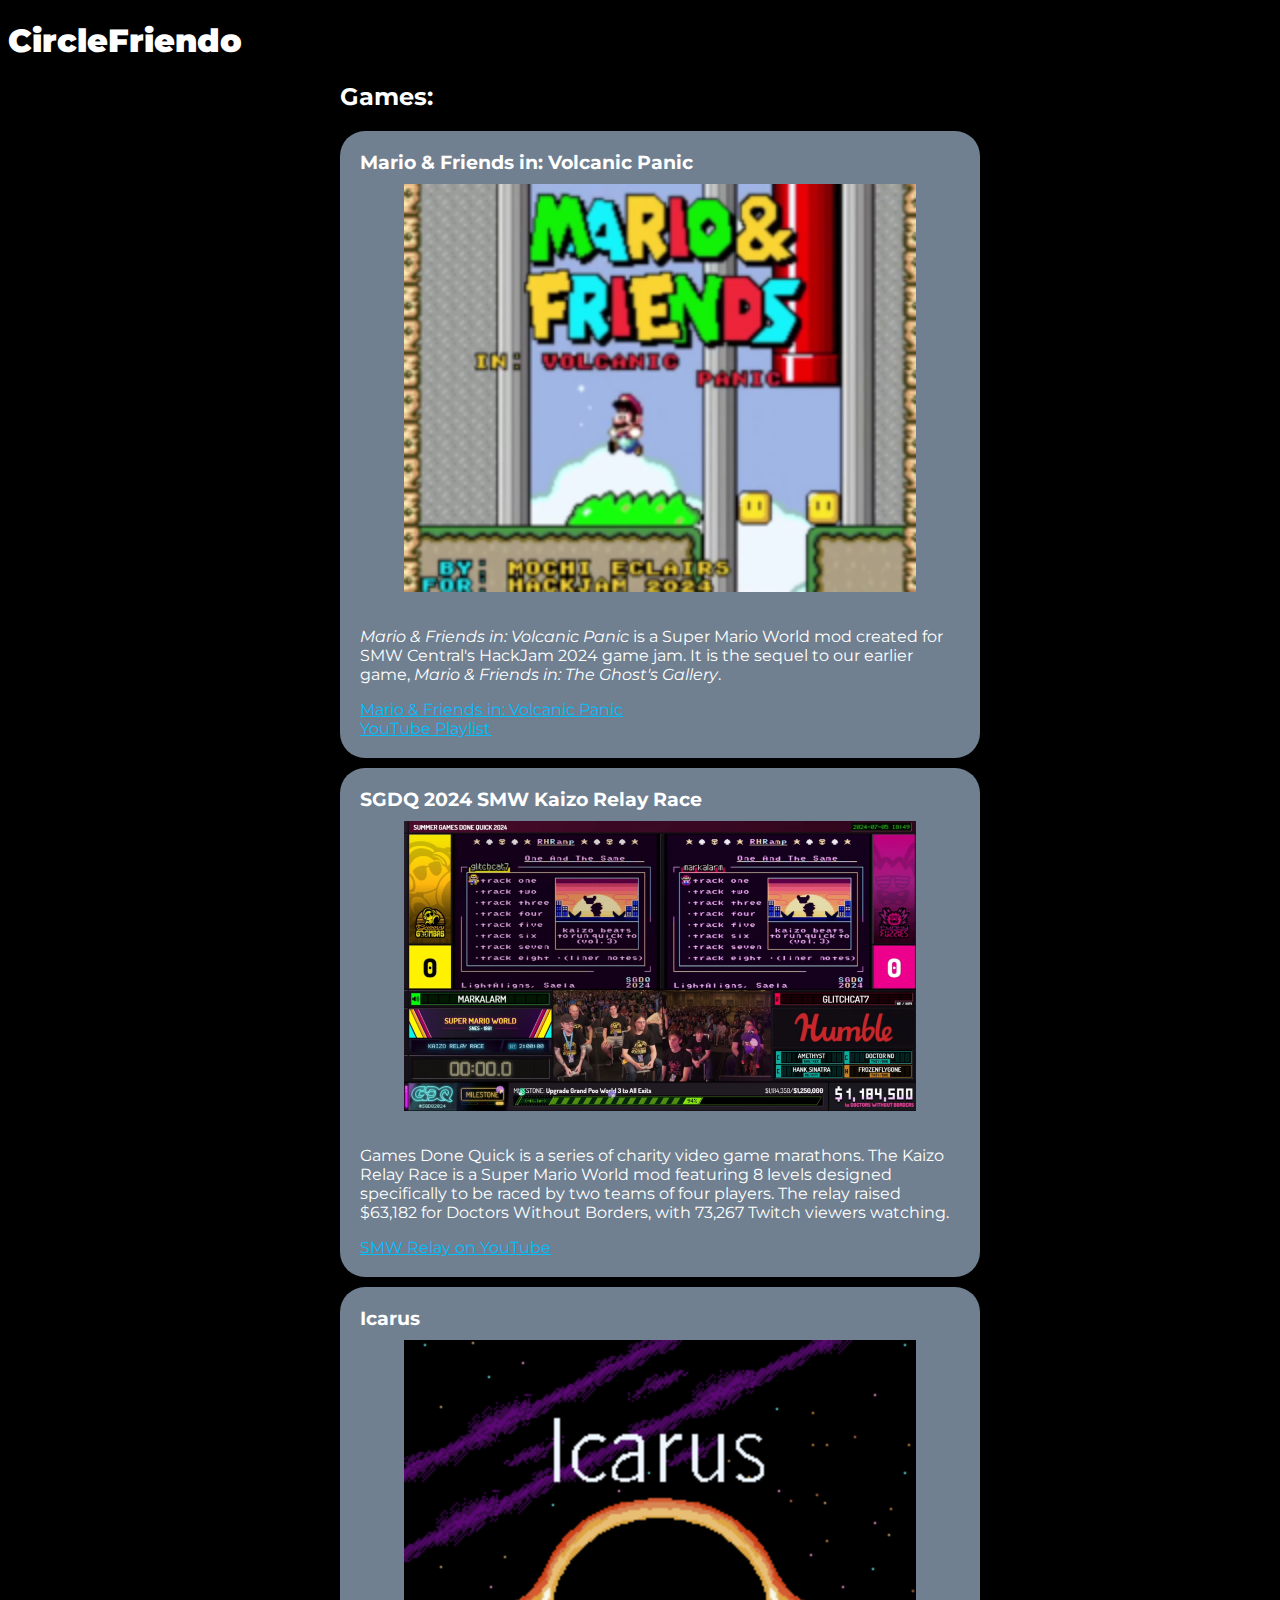
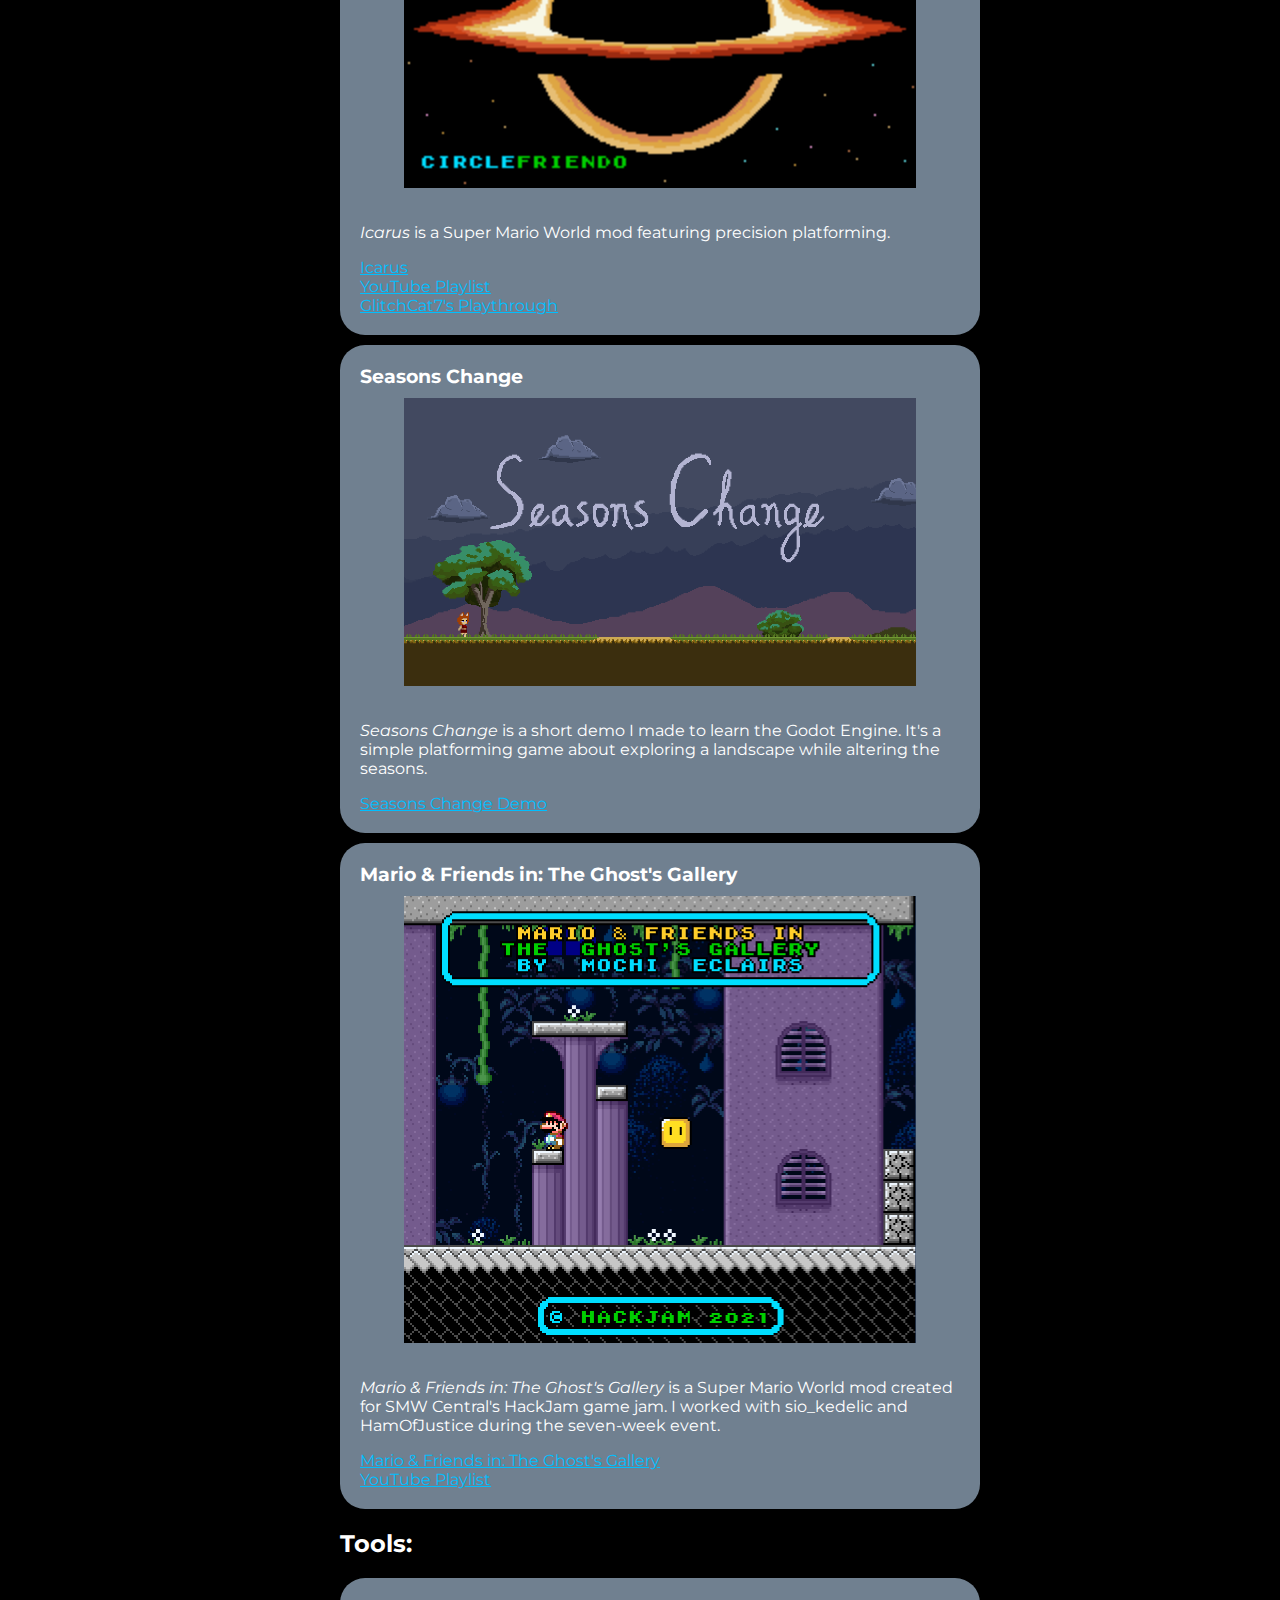
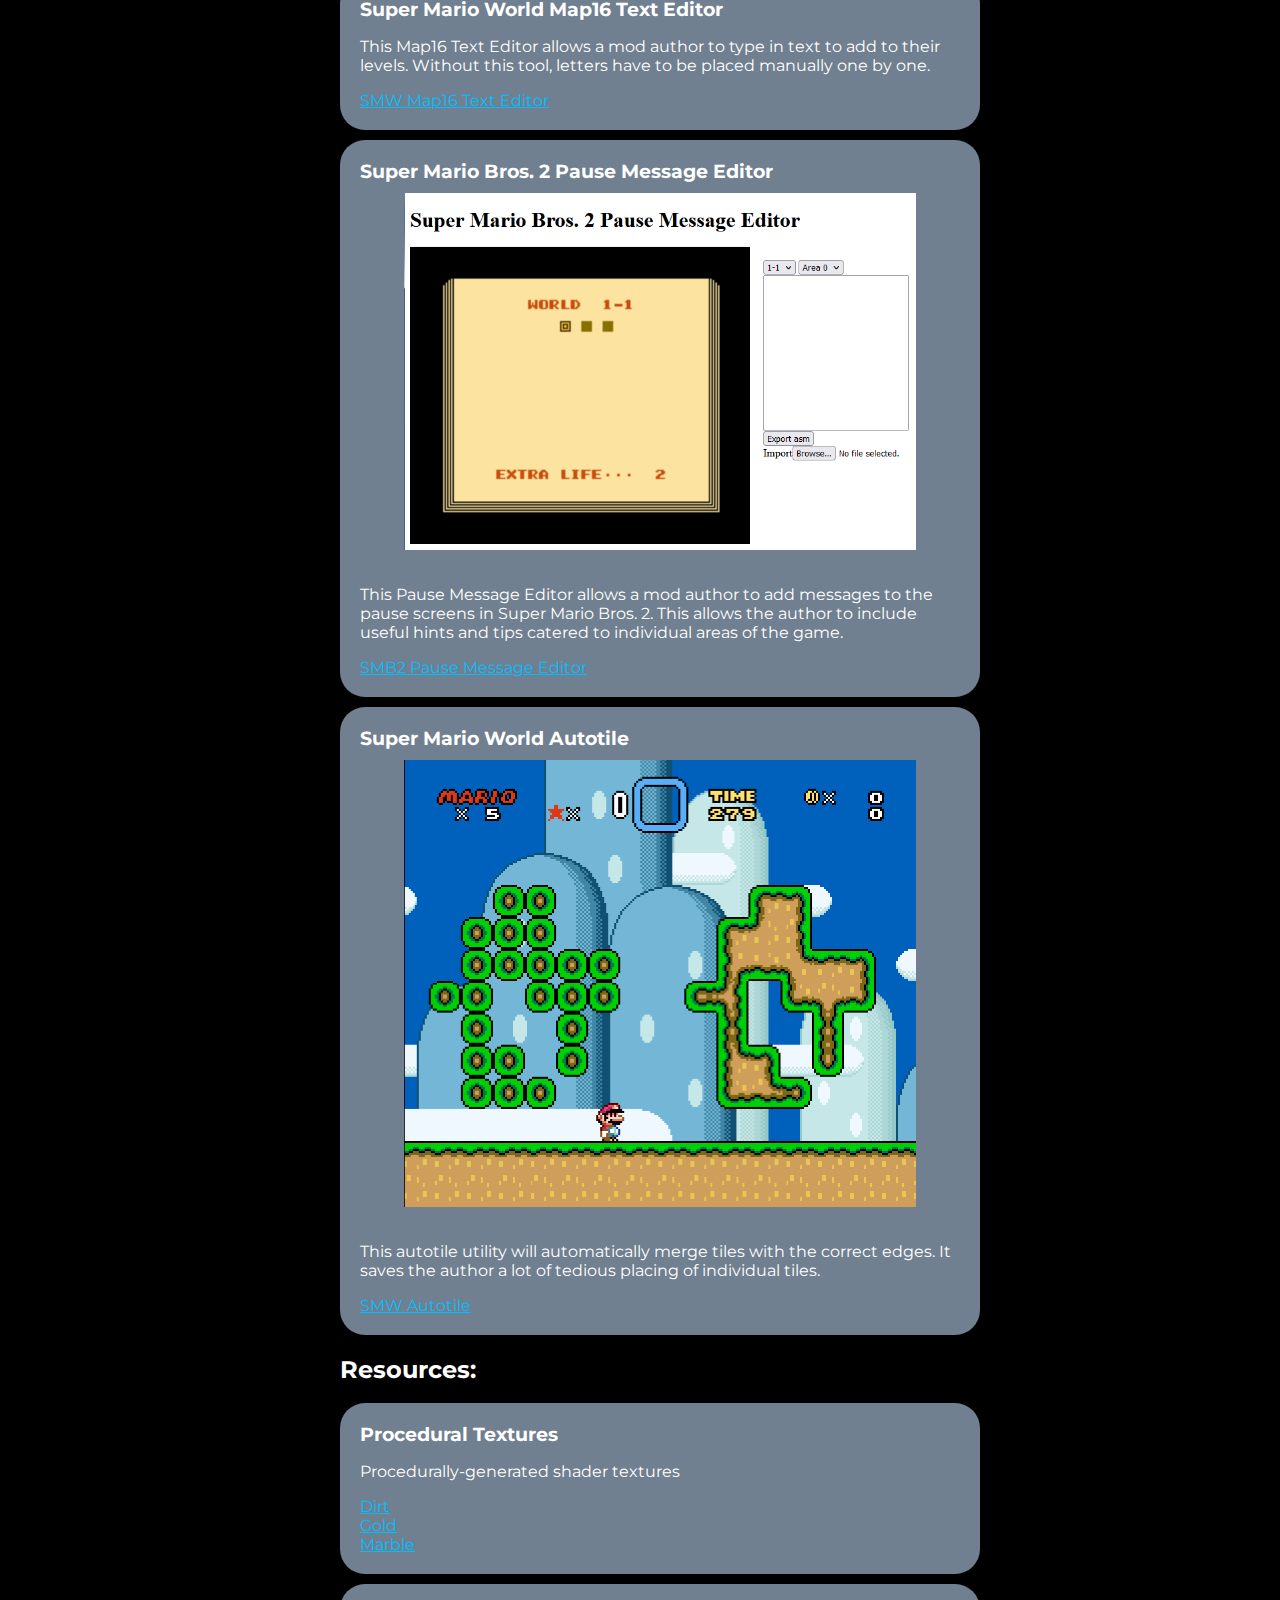
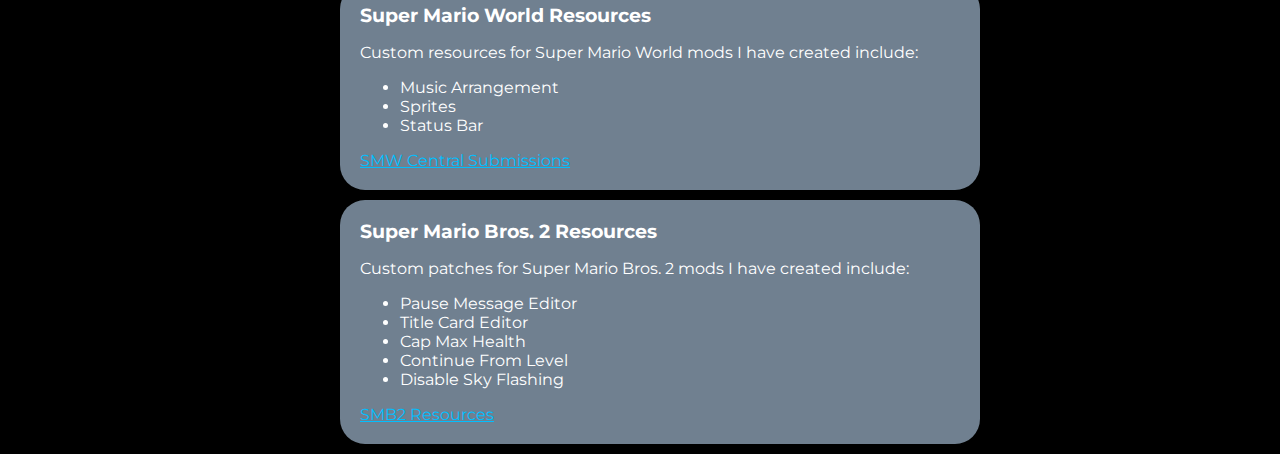
<file: index.html>
<!DOCTYPE html>
<html lang="en">
  <head>
    <meta charset="UTF-8">
    <meta name="viewport" content="width=device-width, initial-scale=1.0">

    <meta http-equiv='cache-control' content='no-cache'> 
    <meta http-equiv='expires' content='0'> 
    <meta http-equiv='pragma' content='no-cache'>
	  
    <title>CircleFriendo's Portfolio</title>
    <link rel="stylesheet" href="style.css">
    <link rel="stylesheet" href="https://fonts.googleapis.com/css?family=Montserrat">
    <style>
	body, h1,h2,h3,h4,h5,h6 {font-family: "Montserrat", sans-serif}
    </style>
  </head>
  <body>
    <h1><b>CircleFriendo</b></h1>
    <div class="main">
    
    <h2>Games:</h2>
    <div class="game-section">
	    <h3>Mario & Friends in: Volcanic Panic</h3>
	    <img src="screenshots/VolcanicPanicTitle.png" width="512"><br>
	    <p><i>Mario & Friends in: Volcanic Panic</i> is a Super Mario World mod created for SMW Central's HackJam 2024 game jam. It is the sequel to our earlier game, <i>Mario & Friends in: The Ghost's Gallery</i>.</p>
	    <a href="https://www.smwcentral.net/?p=section&a=details&id=38822">Mario & Friends in: Volcanic Panic</a><br>
	    <a href="https://www.youtube.com/watch?v=SgebGboFd5g&list=PL4X_iSktG2z0Xmqf798KnON0zKM2K6sEP">YouTube Playlist</a><br>
    </div>	
    <div class="game-section">
	    <h3>SGDQ 2024 SMW Kaizo Relay Race</h3>
	    <img src="screenshots/SGDQ2024Relay.png" width="512"><br>
	    <p>Games Done Quick is a series of charity video game marathons. The Kaizo Relay Race is a Super Mario World mod featuring 8 levels designed specifically to be raced by two teams of four players. The relay raised $63,182 for Doctors Without Borders, with 73,267 Twitch viewers watching.</p>
	    <a href="https://www.youtube.com/watch?v=7Jw8hz0oMgk">SMW Relay on YouTube</a><br>
    </div>
    <div class="game-section">
	    <h3>Icarus</h3>
	    <img src="screenshots/IcarusTitle.png" width="512"><br>
	    <p><i>Icarus</i> is a Super Mario World mod featuring precision platforming.</p>
	    <a href="https://www.smwcentral.net/?p=section&a=details&id=37866">Icarus</a><br>
	    <a href="https://www.youtube.com/watch?v=AEXYH5c_L6A&list=PL4X_iSktG2z3cD9kr5rQW3geWbpdDPIrN">YouTube Playlist</a><br>
	    <a href="https://www.twitch.tv/videos/2164889328">GlitchCat7's Playthrough</a><br>
    </div>	    
    <div class="game-section">
	    <h3>Seasons Change</h3>
	    <img src="screenshots/SeasonsChangeTitle.png" width="512"><br>
	    <p><i>Seasons Change</i> is a short demo I made to learn the Godot Engine. It's a simple platforming game about exploring a landscape while altering the seasons.</p>
	    <a href="https://circlefriendo.itch.io/seasons-change">Seasons Change Demo</a><br>
    </div>
    <div class="game-section">
	    <h3>Mario & Friends in: The Ghost's Gallery</h3>
	    <img src="screenshots/MarioAndFriendsTitle.png" width="512"><br>
	    <p><i>Mario & Friends in: The Ghost's Gallery</i> is a Super Mario World mod created for SMW Central's HackJam game jam. I worked with sio_kedelic and HamOfJustice during the seven-week event.</p>
	    <a href="https://www.smwcentral.net/?p=section&a=details&id=29048">Mario & Friends in: The Ghost's Gallery</a><br>
	    <a href="https://www.youtube.com/watch?v=M4moXa5db6A&list=PL4X_iSktG2z3zAZlg0uFkCWPA_c4Aj4KR">YouTube Playlist</a><br>
    </div>	    
    

    <h2>Tools:</h2>
    <div class="game-section">
	    <h3>Super Mario World Map16 Text Editor</h3>
	    <p>This Map16 Text Editor allows a mod author to type in text to add to their levels. Without this tool, letters have to be placed manually one by one.</p>
	    <a href="https://circlefriendo.github.io/smw-map16-text-editor/">SMW Map16 Text Editor</a><br>
    </div>
    <div class="game-section">
	    <h3>Super Mario Bros. 2 Pause Message Editor</h3>
	    <img src="screenshots/PauseMessageEditor.png" width="512"><br>
	    <p>This Pause Message Editor allows a mod author to add messages to the pause screens in Super Mario Bros. 2. This allows the author to include useful hints and tips catered to individual areas of the game.</p>
	    <a href="https://circlefriendo.github.io/smb2-pause-message-editor/">SMB2 Pause Message Editor</a><br>
    </div>
    <div class="game-section">
	    <h3>Super Mario World Autotile</h3>
	    <img src="screenshots/Autotile.png" width="512"><br>
	    <p>This autotile utility will automatically merge tiles with the correct edges. It saves the author a lot of tedious placing of individual tiles.</p>
	    <a href="https://github.com/CircleFriendo/AutotileUberasm">SMW Autotile</a><br>
    </div>	

    <h2>Resources:</h2>
    <div class="game-section">
	    <h3>Procedural Textures</h3>
	    <p>Procedurally-generated shader textures</p>
	    <a href="proceduralshaders/dirt.html">Dirt</a><br>
	    <a href="proceduralshaders/gold.html">Gold</a><br>
	    <a href="proceduralshaders/marble.html">Marble</a><br>
    </div>	
    <div class="game-section">
	    <h3>Super Mario World Resources</h3>
	    <p>Custom resources for Super Mario World mods I have created include:
	    <ul>
	      <li>Music Arrangement</li>
	      <li>Sprites</li>	
	      <li>Status Bar</li>	    
	    </ul></p>
	    <a href="https://www.smwcentral.net/?p=submissions&user=49634">SMW Central Submissions</a><br>
    </div>
    <div class="game-section">
	    <h3>Super Mario Bros. 2 Resources</h3>
	    <p>Custom patches for Super Mario Bros. 2 mods I have created include:
	    <ul>
	      <li>Pause Message Editor</li>
	      <li>Title Card Editor</li>	
	      <li>Cap Max Health</li>	    
	      <li>Continue From Level</li>
	      <li>Disable Sky Flashing</li>
	    </ul></p>
	    <a href="https://github.com/CircleFriendo/smb2-resources">SMB2 Resources</a><br>
    </div>	


	    
    </div>
  </body>
</html>
</file>
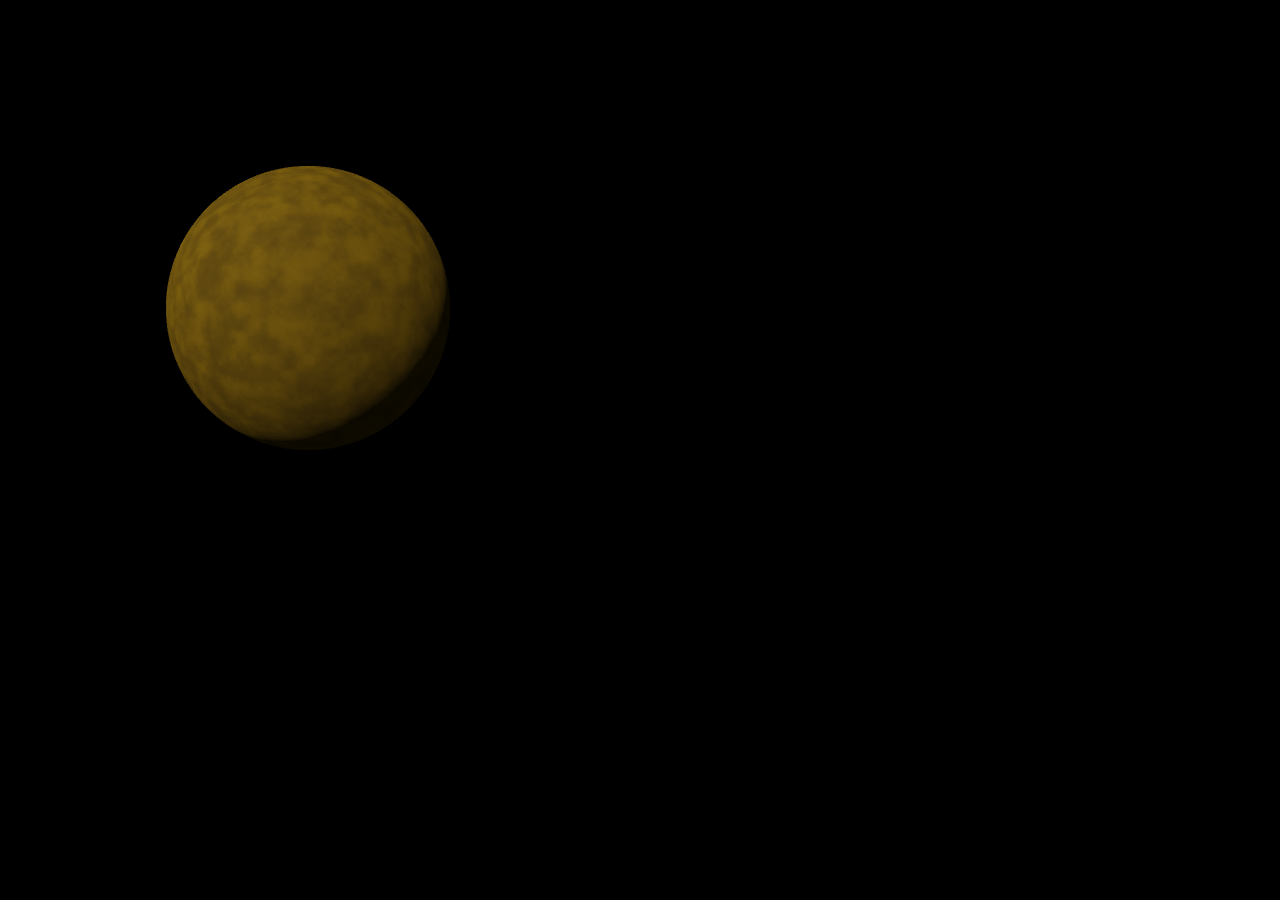
<file: proceduralshaders/dirt.html>
<!DOCTYPE html>
<html>
<head>
<script src="shaders/dirt.js" type="text/javascript"></script>
<script src="js/webgl.js" type="text/javascript"></script>
<script src="utils/m4.js" type="text/javascript"></script>
<script src="utils/loadMeshData.js" type="text/javascript"></script>
<script src="resources/cubesphere-data.js" type="text/javascript"></script>
</head>
<body bgcolor="black">

<canvas id="c" width="600" height="600"></canvas>

<script>
var canvas = document.querySelector("#c");
var gl = canvas.getContext("webgl");

var aspect = gl.canvas.clientWidth / gl.canvas.clientHeight;

var cameraMatrix = m4.yRotation(Math.PI);
cameraMatrix = m4.translate(cameraMatrix, 0, 0, 2);
var viewMatrix = m4.inverse(cameraMatrix);
var projectionMatrix = m4.perspective(90/180 * Math.PI, aspect, 1, 200);
var viewProjectionMatrix = m4.multiply(projectionMatrix, viewMatrix);
var matrix = viewProjectionMatrix;

var program = webgl.compileProgram(gl, get3DSource());

var matrixLocation = gl.getUniformLocation(program, "u_matrix");
var colorLocation = gl.getUniformLocation(program, "u_color");
var lightLocation = gl.getUniformLocation(program, "u_light");
var viewLocation = gl.getUniformLocation(program, "u_view");

var meshData = loadMeshData(cubesphereData);
var count = meshData.vertexCount;
var positions = meshData.vertices;
var normals = meshData.normals;

var position = webgl.attribute(gl, program, "a_position", 3, positions);
var normal = webgl.attribute(gl, program, "a_normal", 3, normals);

// render
webgl.initializeProgram(gl, program);
webgl.bindAttribute(gl, position);
webgl.bindAttribute(gl, normal);
gl.uniformMatrix4fv(matrixLocation, false, matrix);
gl.uniform4fv(colorLocation, [.8,.2,.2,1]);
gl.uniform3fv(lightLocation, [.8, 1, -1]);
gl.uniform3fv(viewLocation, [0, 0, -2]);
webgl.draw(gl, count);

</script>
</body>
</html>
</file>
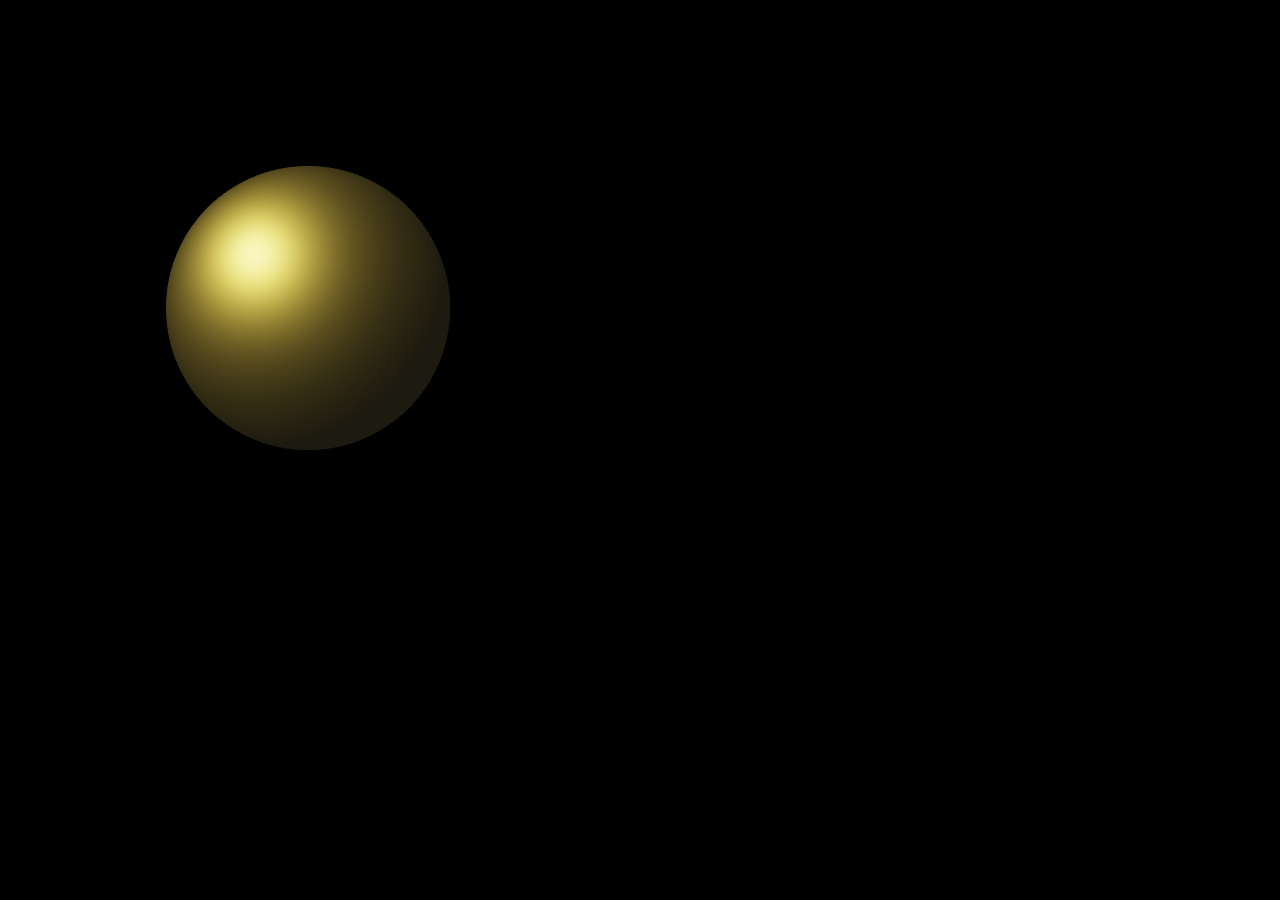
<file: proceduralshaders/gold.html>
<!DOCTYPE html>
<html>
<head>
<script src="shaders/gold.js" type="text/javascript"></script>
<script src="js/webgl.js" type="text/javascript"></script>
<script src="utils/m4.js" type="text/javascript"></script>
<script src="utils/loadMeshData.js" type="text/javascript"></script>
<script src="resources/cubesphere-data.js" type="text/javascript"></script>
</head>
<body bgcolor="black">

<canvas id="c" width="600" height="600"></canvas>

<script>
var canvas = document.querySelector("#c");
var gl = canvas.getContext("webgl");

var aspect = gl.canvas.clientWidth / gl.canvas.clientHeight;

var cameraMatrix = m4.yRotation(Math.PI);
cameraMatrix = m4.translate(cameraMatrix, 0, 0, 2);
var viewMatrix = m4.inverse(cameraMatrix);
var projectionMatrix = m4.perspective(90/180 * Math.PI, aspect, 1, 200);
var viewProjectionMatrix = m4.multiply(projectionMatrix, viewMatrix);
var matrix = viewProjectionMatrix;

var program = webgl.compileProgram(gl, get3DSource());

var matrixLocation = gl.getUniformLocation(program, "u_matrix");
var colorLocation = gl.getUniformLocation(program, "u_color");
var lightLocation = gl.getUniformLocation(program, "u_light");
var viewLocation = gl.getUniformLocation(program, "u_view");

var meshData = loadMeshData(cubesphereData);
var count = meshData.vertexCount;
var positions = meshData.vertices;
var uvs = meshData.uvs;
var normals = meshData.normals;

var position = webgl.attribute(gl, program, "a_position", 3, positions);
var uv = webgl.attribute(gl, program, "a_uv", 2, uvs);
var normal = webgl.attribute(gl, program, "a_normal", 3, normals);

// render
webgl.initializeProgram(gl, program);
webgl.bindAttribute(gl, position);
webgl.bindAttribute(gl, uv);
webgl.bindAttribute(gl, normal);
gl.uniformMatrix4fv(matrixLocation, false, matrix);
gl.uniform4fv(colorLocation, [212/255, 175/255, 55/255,1]);
gl.uniform3fv(lightLocation, [1, 1, -1]);
gl.uniform3fv(viewLocation, [0, 0, -2]);
webgl.draw(gl, count);

</script>
</body>
</html>
</file>
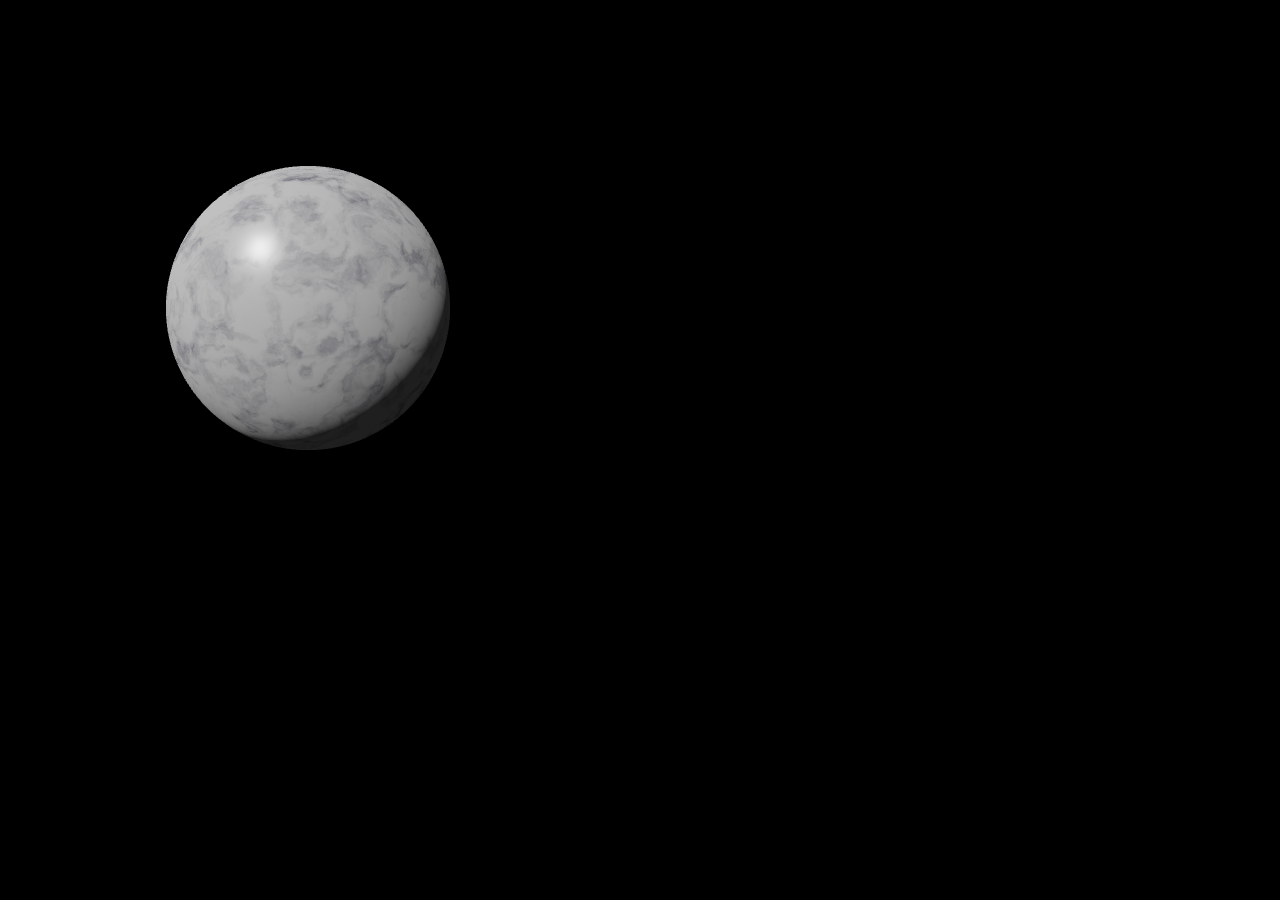
<file: proceduralshaders/marble.html>
<!DOCTYPE html>
<html>
<head>
<script src="shaders/marble.js" type="text/javascript"></script>
<script src="js/webgl.js" type="text/javascript"></script>
<script src="utils/m4.js" type="text/javascript"></script>
<script src="utils/loadMeshData.js" type="text/javascript"></script>
<script src="resources/cubesphere-data.js" type="text/javascript"></script>
</head>
<body bgcolor="black">

<canvas id="c" width="600" height="600"></canvas>

<script>
var canvas = document.querySelector("#c");
var gl = canvas.getContext("webgl");

var aspect = gl.canvas.clientWidth / gl.canvas.clientHeight;

var cameraMatrix = m4.yRotation(Math.PI);
cameraMatrix = m4.translate(cameraMatrix, 0, 0, 2);
var viewMatrix = m4.inverse(cameraMatrix);
var projectionMatrix = m4.perspective(90/180 * Math.PI, aspect, 1, 200);
var viewProjectionMatrix = m4.multiply(projectionMatrix, viewMatrix);
var matrix = viewProjectionMatrix;

var program = webgl.compileProgram(gl, get3DSource());

var matrixLocation = gl.getUniformLocation(program, "u_matrix");
var colorLocation = gl.getUniformLocation(program, "u_color");
var lightLocation = gl.getUniformLocation(program, "u_light");
var viewLocation = gl.getUniformLocation(program, "u_view");

var meshData = loadMeshData(cubesphereData);
var count = meshData.vertexCount;
var positions = meshData.vertices;
var normals = meshData.normals;

var position = webgl.attribute(gl, program, "a_position", 3, positions);
var normal = webgl.attribute(gl, program, "a_normal", 3, normals);

// render
webgl.initializeProgram(gl, program);
webgl.bindAttribute(gl, position);
webgl.bindAttribute(gl, normal);
gl.uniformMatrix4fv(matrixLocation, false, matrix);
gl.uniform4fv(colorLocation, [.8,.2,.2,1]);
gl.uniform3fv(lightLocation, [.8, 1, -1]);
gl.uniform3fv(viewLocation, [0, 0, -2]);
webgl.draw(gl, count);

</script>
</body>
</html>
</file>
<file: style.css>
body {
  background-color: black;
  color: White;
}

a:link {
  color: DeepSkyBlue;
}

a:visited {
  color: PowderBlue;
}

h1 {
  text-align: left;
}

.game-section img {
  display: block;
  margin-right: auto;
  margin-left: auto;
}

.main {
  width: 600px;
  margin: auto;
}

.game-section {
  width: 600px;
  margin: 10px auto;
  padding: 20px;
  background-color: SlateGray;
  border-radius: 25px;
}

.game-section h3 {
  margin: 0px 0px 10px 0px;
}
</file>
